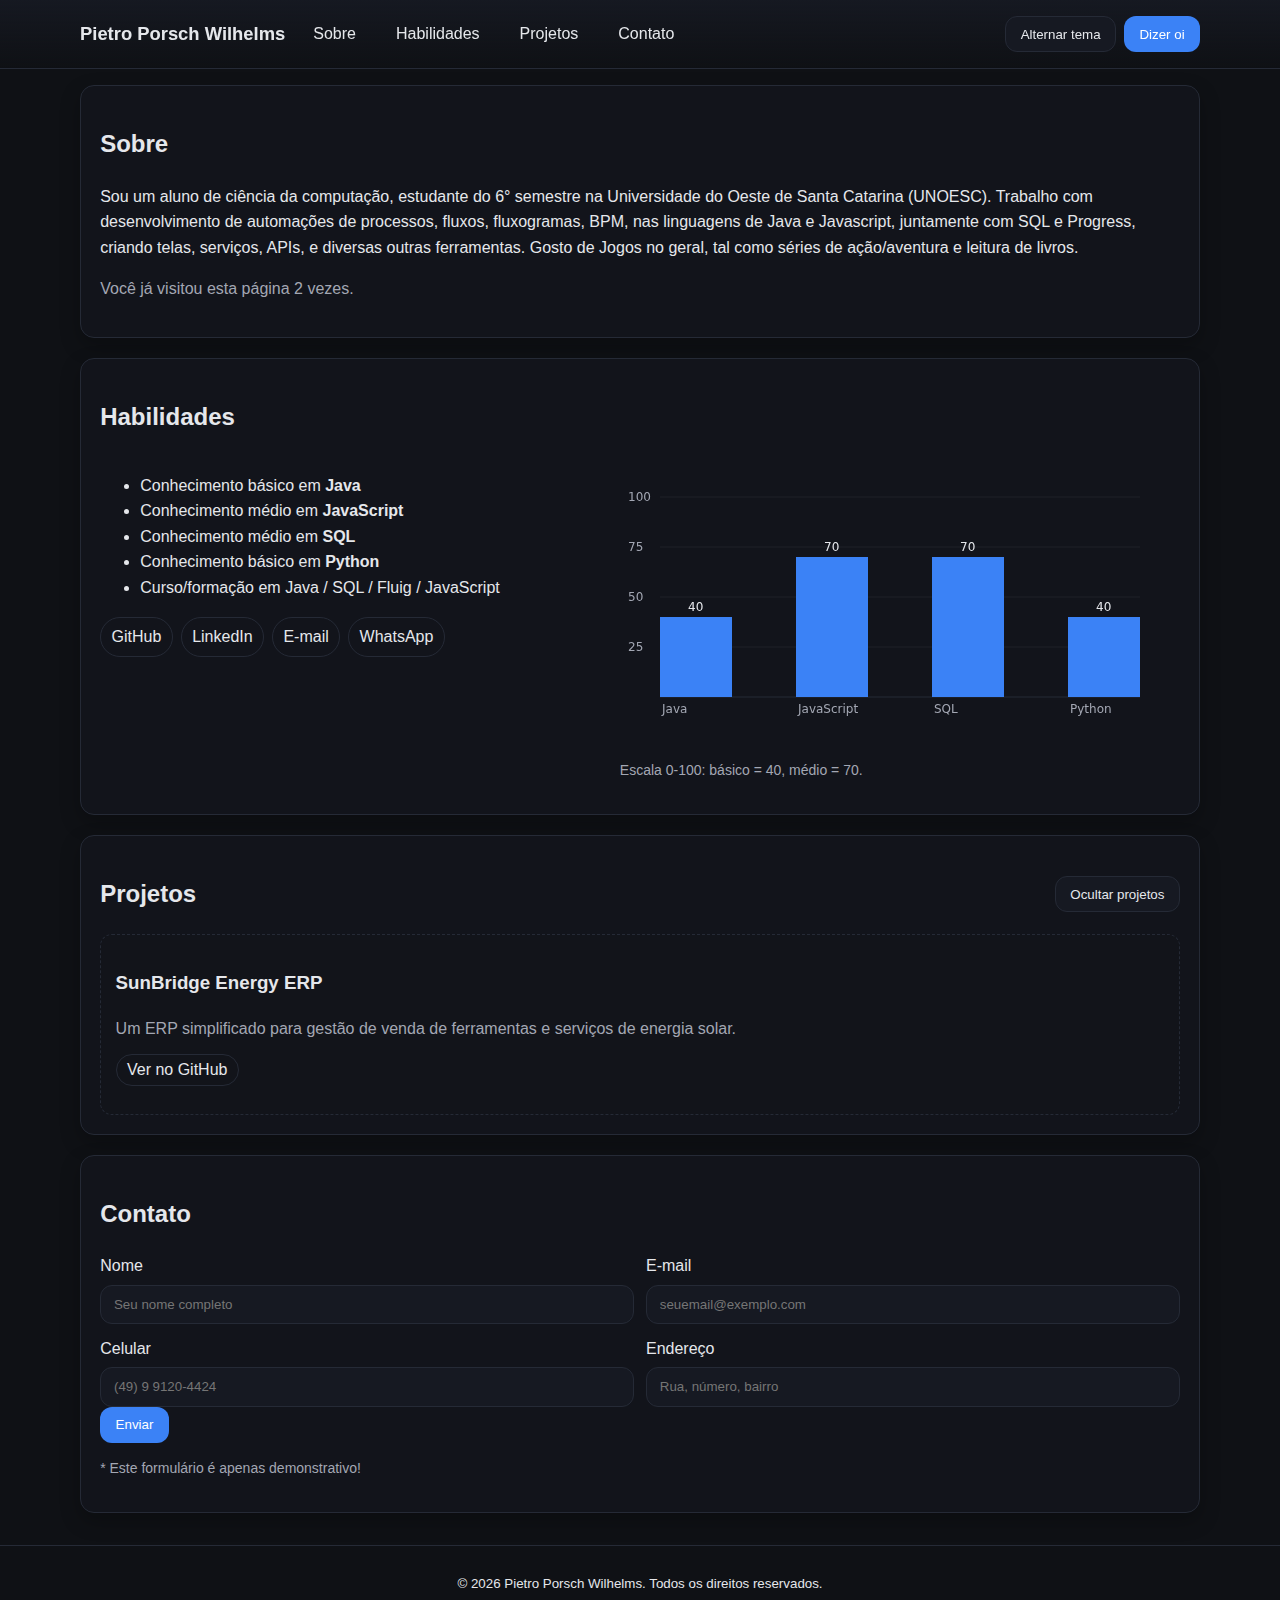
<file: docs/index.html>
<!doctype html>
<html lang="pt-BR" data-theme="dark">

<head>
    <meta charset="utf-8" />
    <meta name="viewport" content="width=device-width, initial-scale=1" />
    <title>Atividade de programação 4</title>
    <meta name="description" content="Página estática interativa da Unidade I - Webapps." />
    <link rel="stylesheet" href="style.css" />
</head>

<body>
    <header class="site-header" role="banner" aria-label="Cabeçalho do site">
        <div class="container header-wrap">
            <h1 class="site-title">Pietro Porsch Wilhelms</h1>

            <nav class="site-nav" role="navigation" aria-label="Navegação principal">
                <ul class="nav-list">
                    <li><a href="#sobre">Sobre</a></li>
                    <li><a href="#habilidades">Habilidades</a></li>
                    <li><a href="#projetos">Projetos</a></li>
                    <li><a href="#contato">Contato</a></li>
                </ul>
            </nav>

            <div class="actions">
                <button id="btnTema" class="btn" aria-pressed="true" aria-label="Alternar tema claro/escuro">
                    Alternar tema
                </button>
                <button id="btnAlerta" class="btn btn-primary" aria-label="Exibir mensagem de boas-vindas">
                    Dizer oi
                </button>
            </div>
        </div>
    </header>

    <main id="conteudo" class="container" role="main">
        <section id="sobre" class="card" aria-label="Seção Sobre">
            <h2>Sobre</h2>
            <p>
                Sou um aluno de ciência da computação, estudante do 6° semestre na Universidade do Oeste de Santa
                Catarina (UNOESC).
                Trabalho com desenvolvimento de automações de processos, fluxos, fluxogramas, BPM, nas linguagens de
                Java e Javascript,
                juntamente com SQL e Progress, criando telas, serviços, APIs, e diversas outras ferramentas. Gosto de
                Jogos no geral,
                tal como séries de ação/aventura e leitura de livros.
            </p>
            <p id="visitas" class="muted" aria-live="polite"></p>
        </section>

        <section id="habilidades" class="card" aria-label="Seção Habilidades">
            <h2>Habilidades</h2>

            <div class="skills-wrap">
                <article class="skills-list">
                    <h3 class="sr-only">Lista de habilidades</h3>
                    <ul>
                        <li>Conhecimento básico em <strong>Java</strong></li>
                        <li>Conhecimento médio em <strong>JavaScript</strong></li>
                        <li>Conhecimento médio em <strong>SQL</strong></li>
                        <li>Conhecimento básico em <strong>Python</strong></li>
                        <li>Curso/formação em Java / SQL / Fluig / JavaScript</li>
                    </ul>

                    <div class="links">
                        <a href="https://github.com/Pietro-Porsch-W" target="_blank" rel="noopener"
                            class="link">GitHub</a>
                        <a href="https://www.linkedin.com/in/pietro-porsch-wilhelms" target="_blank" rel="noopener"
                            class="link">LinkedIn</a>
                        <a href="mailto:pietroporschw3@gmail.com" class="link">E-mail</a>
                        <a href="https://wa.me/5549991204424" class="link">WhatsApp</a>
                    </div>
                </article>

                <aside class="skills-canvas" aria-label="Gráfico das habilidades">
                    <h3 class="sr-only">Gráfico</h3>
                    <canvas id="graficoHabilidades" width="560" height="280" role="img"
                        aria-label="Gráfico de barras com níveis de habilidade"></canvas>
                    <p class="muted small">
                        Escala 0-100: básico = 40, médio = 70.
                    </p>
                </aside>
            </div>
        </section>
 

        <section id="projetos" class="card" aria-label="Seção Projetos">
            <div class="section-header">
                <h2>Projetos</h2>
                <button id="btnToggleProjetos" class="btn" aria-expanded="true" aria-controls="listaProjetos">
                    Ocultar projetos
                </button>
            </div>

            <div id="listaProjetos" class="projects">
                <article class="project">
                    <h3>SunBridge Energy ERP</h3>
                    <p class="muted">Um ERP simplificado para gestão de venda de ferramentas e serviços de energia
                        solar.</p>
                    <p><a class="link" target="_blank" rel="noopener"
                            href="https://github.com/Pietro-Porsch-W/sunbridge-energyDB">Ver no GitHub</a></p>
                </article>
            </div>
        </section>

        <section id="contato" class="card" aria-label="Seção Contato">
            <h2>Contato</h2>
            <form id="formContato" class="form" aria-describedby="formDica">
                <div class="grid">
                    <label class="field">
                        <span>Nome</span>
                        <input type="text" name="nome" placeholder="Seu nome completo" autocomplete="name" required/>
                    </label>

                    <label class="field">
                        <span>E-mail</span>
                        <input type="email" name="email" placeholder="seuemail@exemplo.com" autocomplete="email" required/>
                    </label>

                    <label class="field">
                        <span>Celular</span>
                        <input type="tel" name="celular" placeholder="(49) 9 9120-4424" autocomplete="tel" required/>
                    </label>

                    <label class="field">
                        <span>Endereço</span>
                        <input type="text" name="endereco" placeholder="Rua, número, bairro"
                            autocomplete="street-address" required/>
                    </label>
                </div>
                <button type="submit" class="btn btn-primary">Enviar</button>
                <p id="formDica" class="muted small">* Este formulário é apenas demonstrativo!</p>
            </form>
        </section>
    </main>

    <footer class="site-footer" role="contentinfo">
        <div class="container">
            <small>&copy; <span id="ano"></span> Pietro Porsch Wilhelms. Todos os direitos reservados.</small>
        </div>
    </footer>

    <script src="script.js"></script>
</body>

</html>
</file>
<file: docs/style.css>
/* Base & Tema */
:root {
    --bg: #0f1115;
    --bg-soft: #161922;
    --text: #e5e7eb;
    --muted: #a3a7b3;
    --primary: #3b82f6;
    --accent: #22d3ee;
    --border: #252a36;
    --card: #12141b;
    --shadow: 0 8px 20px rgba(0, 0, 0, .25);
    --radius: 14px;
}

html[data-theme="light"] {
    --bg: #f6f7fb;
    --bg-soft: #ffffff;
    --text: #1f2937;
    --muted: #6b7280;
    --primary: #2563eb;
    --accent: #06b6d4;
    --border: #e5e7eb;
    --card: #ffffff;
    --shadow: 0 6px 16px rgba(0, 0, 0, .08);
}

* {
    box-sizing: border-box;
}

html,
body {
    height: 100%;
}

body {
    margin: 0;
    background: var(--bg);
    color: var(--text);
    font: 16px/1.6 -apple-system, BlinkMacSystemFont, "Segoe UI", Roboto, Arial, "Helvetica Neue", sans-serif;
}

/* Helpers */
.container {
    width: min(1120px, 92%);
    margin: 0 auto;
}

.muted {
    color: var(--muted);
}

.small {
    font-size: 0.875rem;
}

.sr-only {
    position: absolute;
    width: 1px;
    height: 1px;
    padding: 0;
    margin: -1px;
    overflow: hidden;
    clip: rect(0, 0, 0, 0);
    border: 0;
}

/* Header */
.site-header {
    background: linear-gradient(180deg, var(--bg-soft), transparent);
    border-bottom: 1px solid var(--border);
    position: sticky;
    top: 0;
    z-index: 10;
    backdrop-filter: blur(6px);
}

.header-wrap {
    display: flex;
    align-items: center;
    gap: 1rem;
    padding: 1rem 0;
}

.site-title {
    margin: 0;
    font-size: 1.15rem;
    font-weight: 700;
}

.site-nav .nav-list {
    list-style: none;
    margin: 0;
    padding: 0;
    display: flex;
    gap: 1rem;
}

.site-nav a {
    color: var(--text);
    text-decoration: none;
    padding: .5rem .75rem;
    border-radius: 10px;
    transition: transform .1s ease, background .2s ease;
}

.site-nav a:hover {
    background: var(--bg-soft);
    transform: translateY(-1px);
}

.actions {
    margin-left: auto;
    display: flex;
    gap: .5rem;
}

/* Buttons */
.btn {
    appearance: none;
    border: 1px solid var(--border);
    background: var(--bg-soft);
    color: var(--text);
    padding: .6rem .9rem;
    border-radius: 12px;
    cursor: pointer;
    transition: transform .1s ease, border-color .2s ease, background .2s ease;
}

.btn:hover {
    transform: translateY(-1px);
    border-color: var(--accent);
}

.btn-primary {
    background: var(--primary);
    border-color: transparent;
    color: white;
}

.btn-primary:hover {
    filter: brightness(1.05);
}

/* Cards & Layout */
.card {
    background: var(--card);
    border: 1px solid var(--border);
    border-radius: var(--radius);
    padding: 1.2rem;
    margin: 1rem 0 1.25rem;
    box-shadow: var(--shadow);
}

.skills-wrap {
    display: flex;
    gap: 1.25rem;
    align-items: stretch;
    flex-wrap: wrap;
}

.skills-list {
    flex: 1 1 320px;
}

.skills-canvas {
    flex: 1 1 360px;
    display: grid;
    gap: .5rem;
}

/* Links */
.links {
    display: flex;
    flex-wrap: wrap;
    gap: .5rem;
    margin-top: .75rem;
}

.link {
    text-decoration: none;
    color: var(--text);
    padding: .4rem .65rem;
    border: 1px solid var(--border);
    border-radius: 999px;
    transition: background .2s, border-color .2s, transform .1s;
}

.link:hover {
    border-color: var(--accent);
    background: var(--bg-soft);
    transform: translateY(-1px);
}

/* Projetos */
.section-header {
    display: flex;
    align-items: center;
    justify-content: space-between;
    gap: 1rem;
}

.projects {
    display: grid;
    gap: .75rem;
}

.project {
    border: 1px dashed var(--border);
    border-radius: 12px;
    padding: .9rem;
    background: color-mix(in oklab, var(--card), var(--bg) 12%);
}

/* Formulário */
.form .grid {
    display: grid;
    gap: .75rem;
    grid-template-columns: repeat(2, minmax(0, 1fr));
}

@media (max-width: 720px) {
    .form .grid {
        grid-template-columns: 1fr;
    }
}

.field {
    display: grid;
    gap: .35rem;
}

.field input {
    width: 100%;
    padding: .7rem .8rem;
    border-radius: 12px;
    border: 1px solid var(--border);
    background: var(--bg-soft);
    color: var(--text);
    transition: border-color .2s, outline-color .2s;
}

.field input:focus {
    outline: 2px solid color-mix(in oklab, var(--primary) 55%, transparent);
    border-color: var(--primary);
}

/* Footer  */
.site-footer {
    border-top: 1px solid var(--border);
    padding: 1.5rem 0 2.5rem;
    margin-top: 2rem;
    text-align: center;
}
</file>
